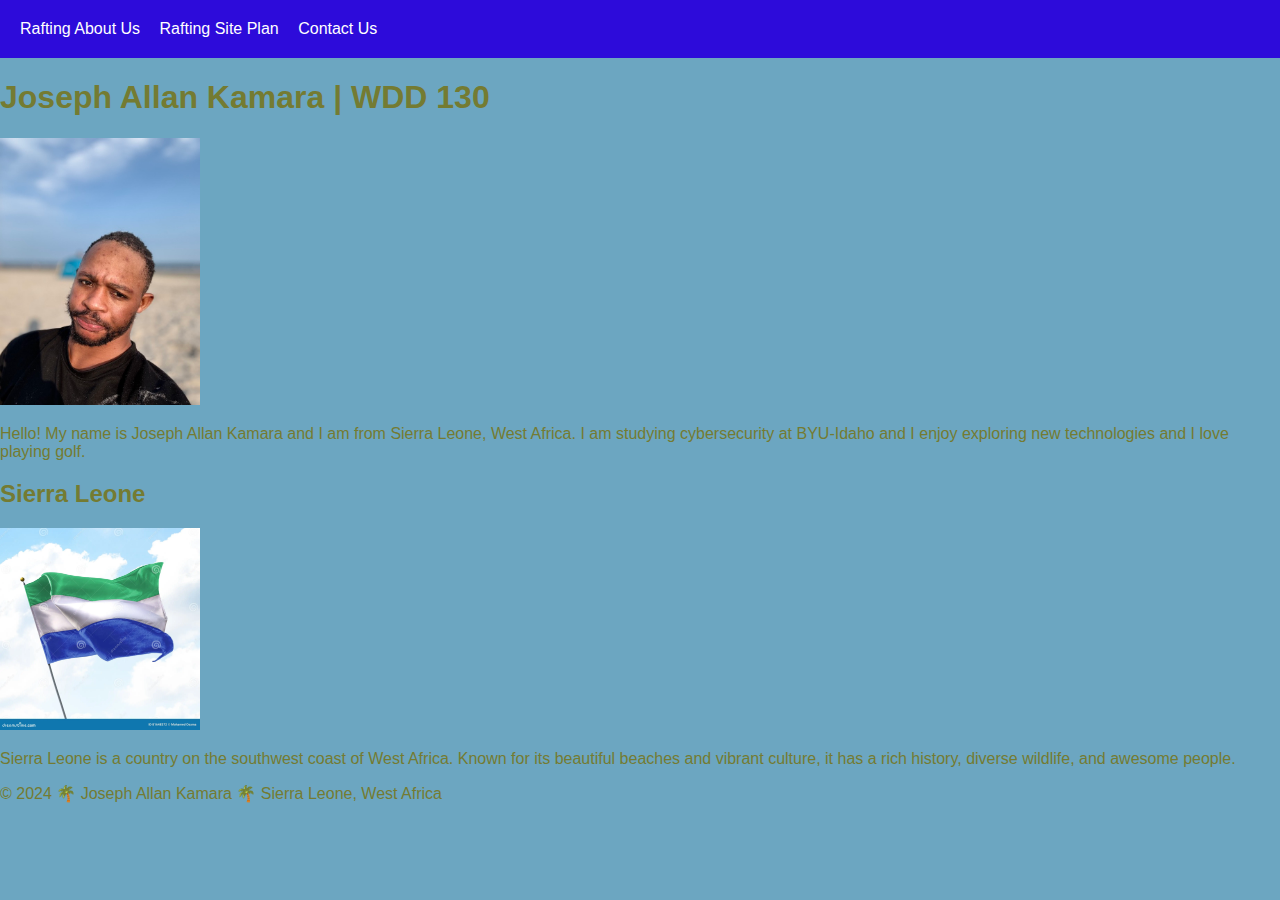
<file: index.html>
<!DOCTYPE html>
<html lang="en-US">
<head>
    <meta charset="utf-8">
    <meta name="viewport" content="width=device-width, initial-scale=1.0">
    <title>Joseph Allan Kamara | WDD 130</title>
    <meta name="description" content="Joseph Allan Kamara's course home page for WDD 130, a web fundamentals course at BYU-Idaho.">
    <meta name="author" content="Joseph Allan Kamara">
    <link rel="stylesheet" href="styles/styles.css">
</head>
<body>
    <header>
        <nav>
            <a href="wwr/about.html">Rafting About Us</a>
            <a href="wwr/site-plan-rafting.html">Rafting Site Plan</a>
            <a href="wwr/contact.html">Contact Us</a> <!-- Added contact.html link -->
        </nav>
    </header>
    <main>
        <h1>Joseph Allan Kamara | WDD 130</h1>

        <img src="images/profile.jpeg" alt="Hello, my name is Joseph Allan Kamara" width="200">
        <p>Hello! My name is Joseph Allan Kamara and I am from Sierra Leone, West Africa. I am studying cybersecurity at BYU-Idaho and I enjoy exploring new technologies and I love playing golf.</p>
    </main>
    
    <aside>
        <h2>Sierra Leone</h2>
        <img src="images/sierraflag.webp" alt="Flag of Sierra Leone" width="200">
        <p>Sierra Leone is a country on the southwest coast of West Africa. Known for its beautiful beaches and vibrant culture, it has a rich history, diverse wildlife, and awesome people.</p>
    </aside>
 <footer>
        <p>&copy; 2024 🌴 Joseph Allan Kamara 🌴 Sierra Leone, West Africa</p> <!-- Changed ©️ to &copy; -->
    </footer>
</body>
</html>
</file>
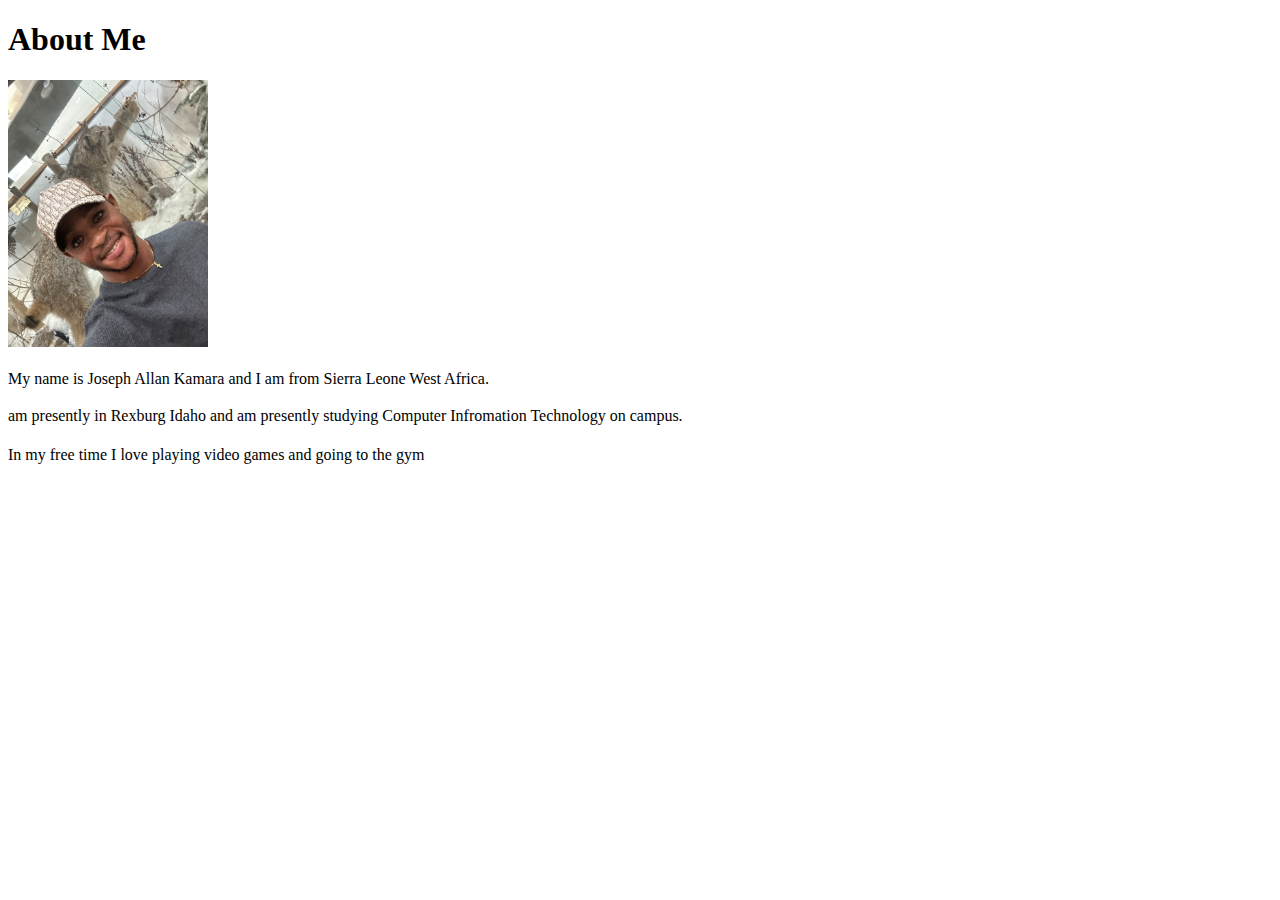
<file: aboutme/index.html>
<!DOCTYPE html>
<html lang="en">
<head>
    <meta charset="UTF-8">
    <meta name="viewport" content="width=device-width, initial-scale=1.0">
    <title>Home page</title>
</head>
<body>
  
   <h1>About Me</h1> 
   <img src="./image/IMG_7757 - Copy.jpg" width="200"> </img>
        
<h2></h2>My name is Joseph Allan Kamara and I am from Sierra Leone West Africa.
 <h3></h3>am presently in Rexburg Idaho and am presently studying Computer Infromation Technology on campus.
 <h4></h4>In my free time I love playing video games and going to the gym
</html>
</file>
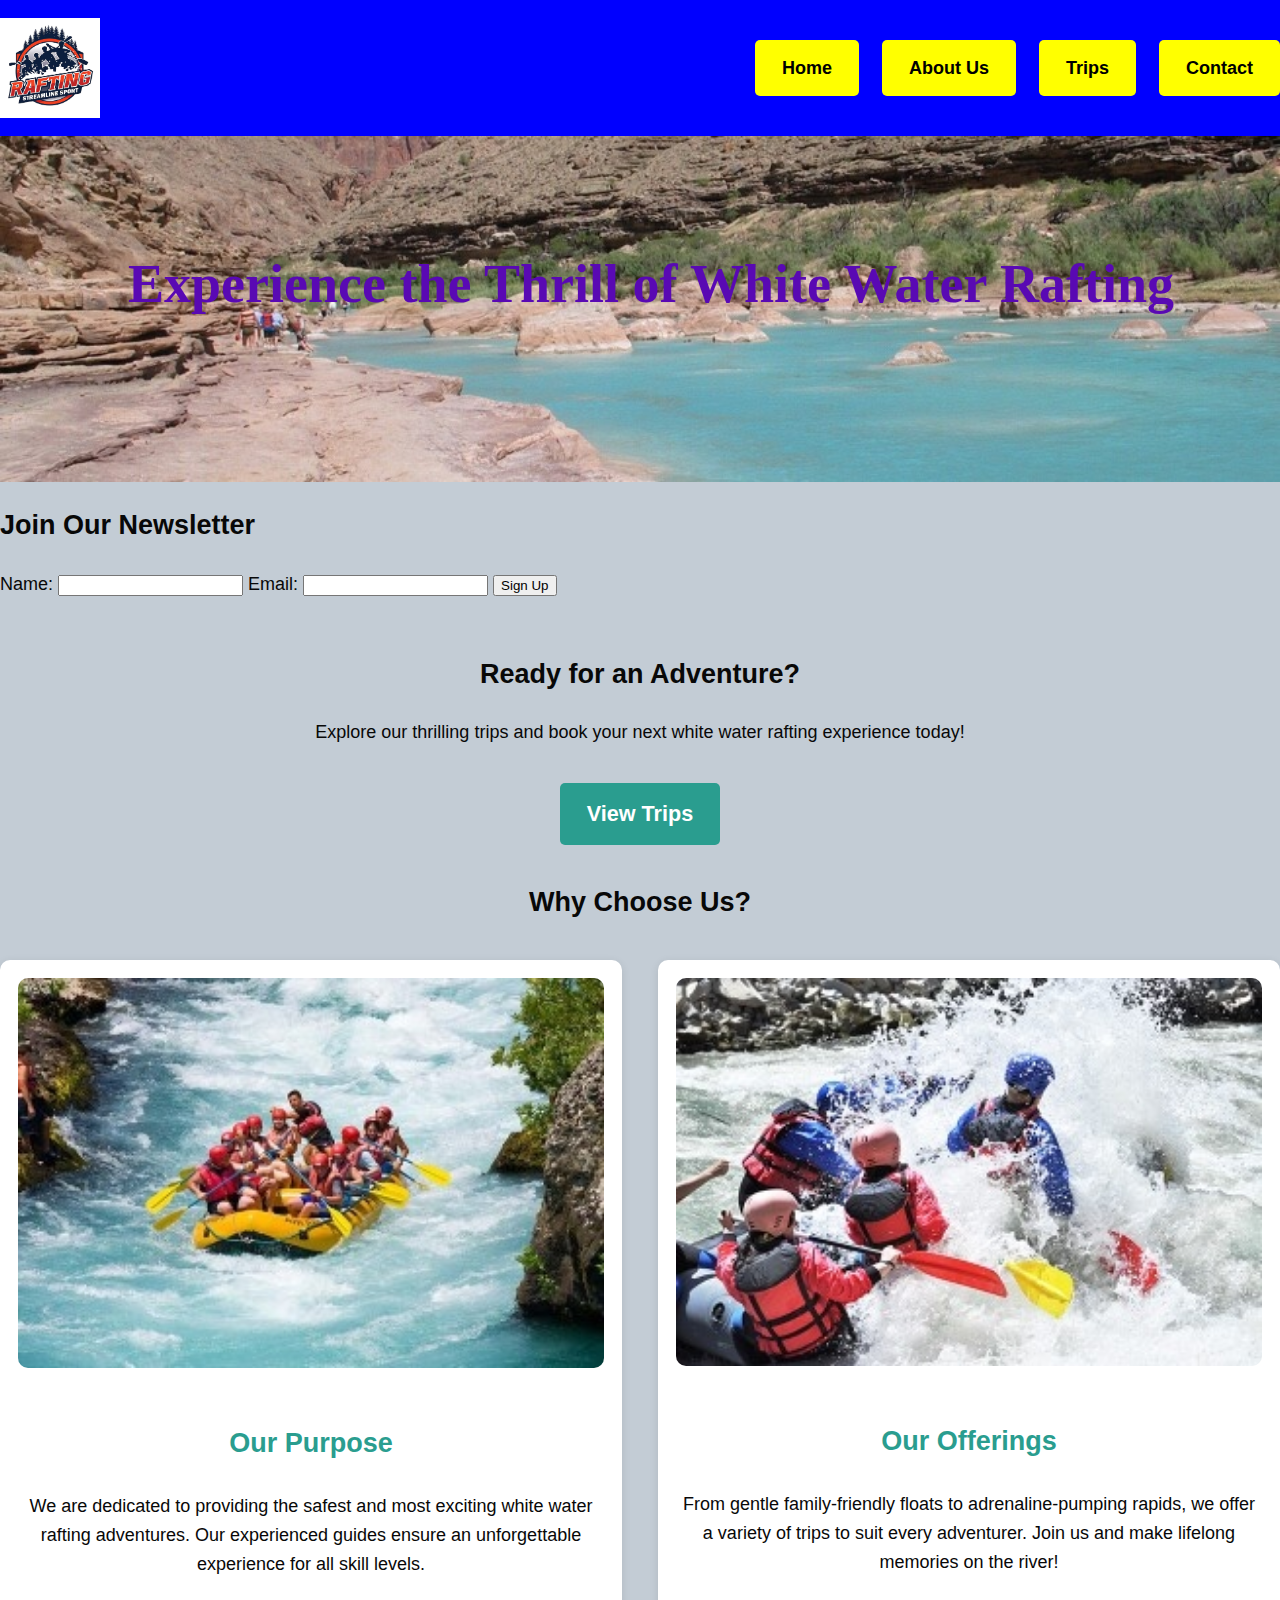
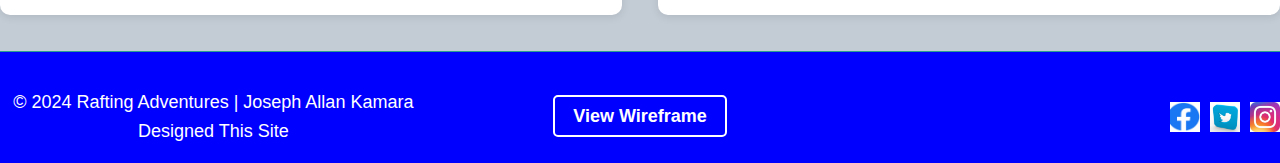
<file: wwr/index.html>
<!DOCTYPE html>
<html lang="en">

<head>
    <meta charset="UTF-8">
    <meta name="viewport" content="width=device-width, initial-scale=1.0">
    <meta name="description" content="Experience thrilling white water rafting adventures with our expert guides. Sign up for our newsletter and join us for an unforgettable adventure.">
    <title>Rafting Adventures - Home</title>
    <link rel="stylesheet" href="styles/rafting.css">
    <!-- Google Fonts -->
    <link rel="preconnect" href="https://fonts.googleapis.com">
    <link rel="preconnect" href="https://fonts.gstatic.com" crossorigin>
    <link href="https://fonts.googleapis.com/css2?family=Roboto:wght@400;700&display=swap" rel="stylesheet">
</head>

<body>
    <!-- Header Section -->
    <header>
        <img src="images/rafting-logo.avif" alt="Rafting Adventures Logo" class="site-logo">
        <nav>
            <a href="index.html">Home</a>
            <a href="about.html">About Us</a>
            <a href="trips.html">Trips</a>
            <a href="contact.html">Contact</a>
        </nav>
    </header>

    <!-- Hero Section -->
    <section class="hero">
        <img src="images/herowideimage.jpg" alt="Rafting Adventure Hero Image" class="hero-image">
        <h1>Experience the Thrill of White Water Rafting</h1>
    </section>

    <!-- Newsletter Sign-Up Form -->
    <section class="newsletter-signup">
        <h2>Join Our Newsletter</h2>
        <form action="#" method="post">
            <label for="name">Name:</label>
            <input type="text" id="name" name="name" required>

            <label for="email">Email:</label>
            <input type="email" id="email" name="email" required>

            <button type="submit">Sign Up</button>
        </form>
    </section>

    <!-- Call to Action -->
    <section class="call-to-action">
        <h2>Ready for an Adventure?</h2>
        <p>Explore our thrilling trips and book your next white water rafting experience today!</p>
        <a href="trips.html" class="cta-button">View Trips</a>
    </section>

    <!-- Purpose and Offerings Section with CSS Grid -->
    <section class="purpose-offerings">
        <h2>Why Choose Us?</h2>
        <div class="grid-container">
            <div class="grid-item">
                <img src="images/rafting53_600.jpg" alt="Rafting Purpose Image">
                <h3>Our Purpose</h3>
                <p>We are dedicated to providing the safest and most exciting white water rafting adventures. Our experienced guides ensure an unforgettable experience for all skill levels.</p>
            </div>
            <div class="grid-item">
                <img src="images/rafting47_600.png" alt="Rafting Offerings Image">
                <h3>Our Offerings</h3>
                <p>From gentle family-friendly floats to adrenaline-pumping rapids, we offer a variety of trips to suit every adventurer. Join us and make lifelong memories on the river!</p>
            </div>
        </div>
    </section>

    <!-- Footer Section -->
    <footer>
        <div class="left-content">
            <p>&copy; 2024 Rafting Adventures | Joseph Allan Kamara Designed This Site</p>
        </div>
        <div class="center-content">
            <a href="images/contact-us-wireframe.jpg" target="_blank">View Wireframe</a>
        </div>
        <div class="social-media">
            <a href="https://facebook.com" target="_blank"><img src="images/Facebook-Logo.jpg" alt="Facebook"></a>
            <a href="https://twitter.com" target="_blank"><img src="images/twitter.webp" alt="Twitter"></a>
            <a href="https://instagram.com" target="_blank"><img src="images/instagram.jpeg" alt="Instagram"></a>
        </div>
    </footer>
</body>

</html>
</file>
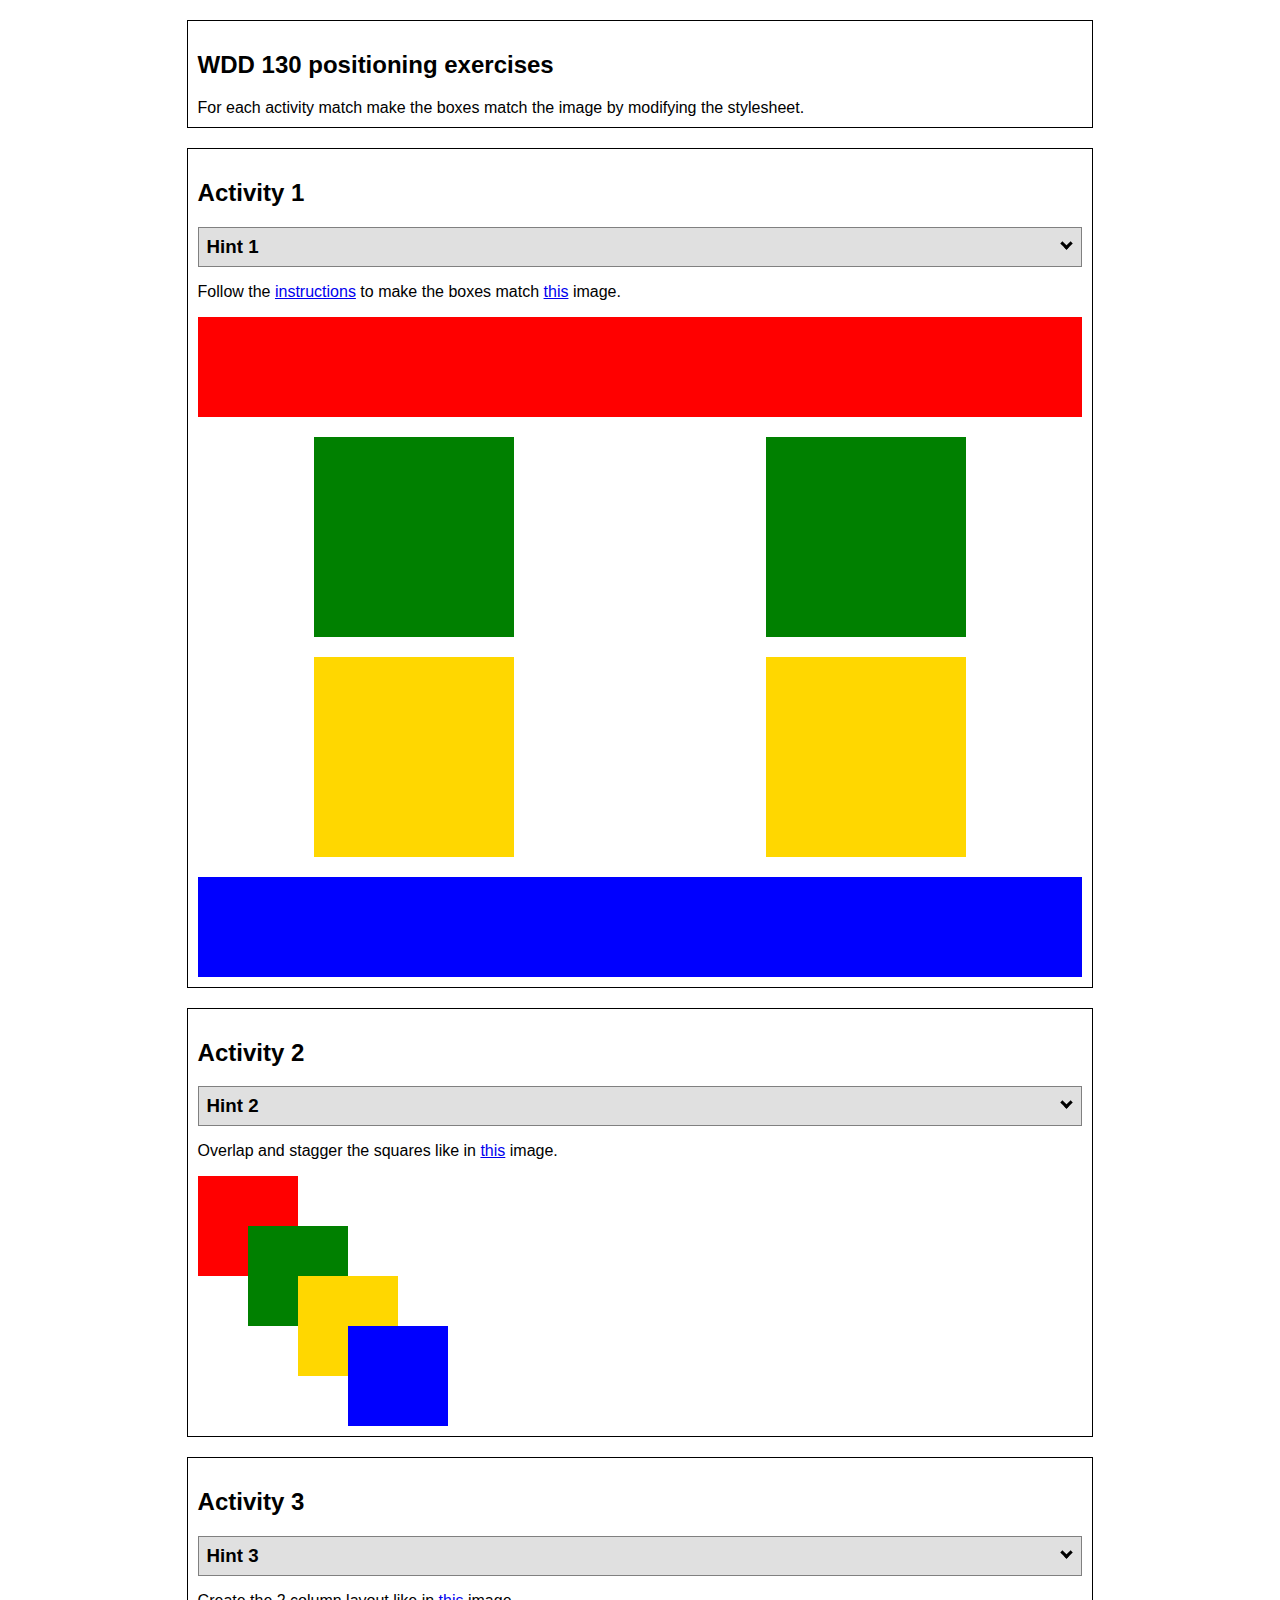
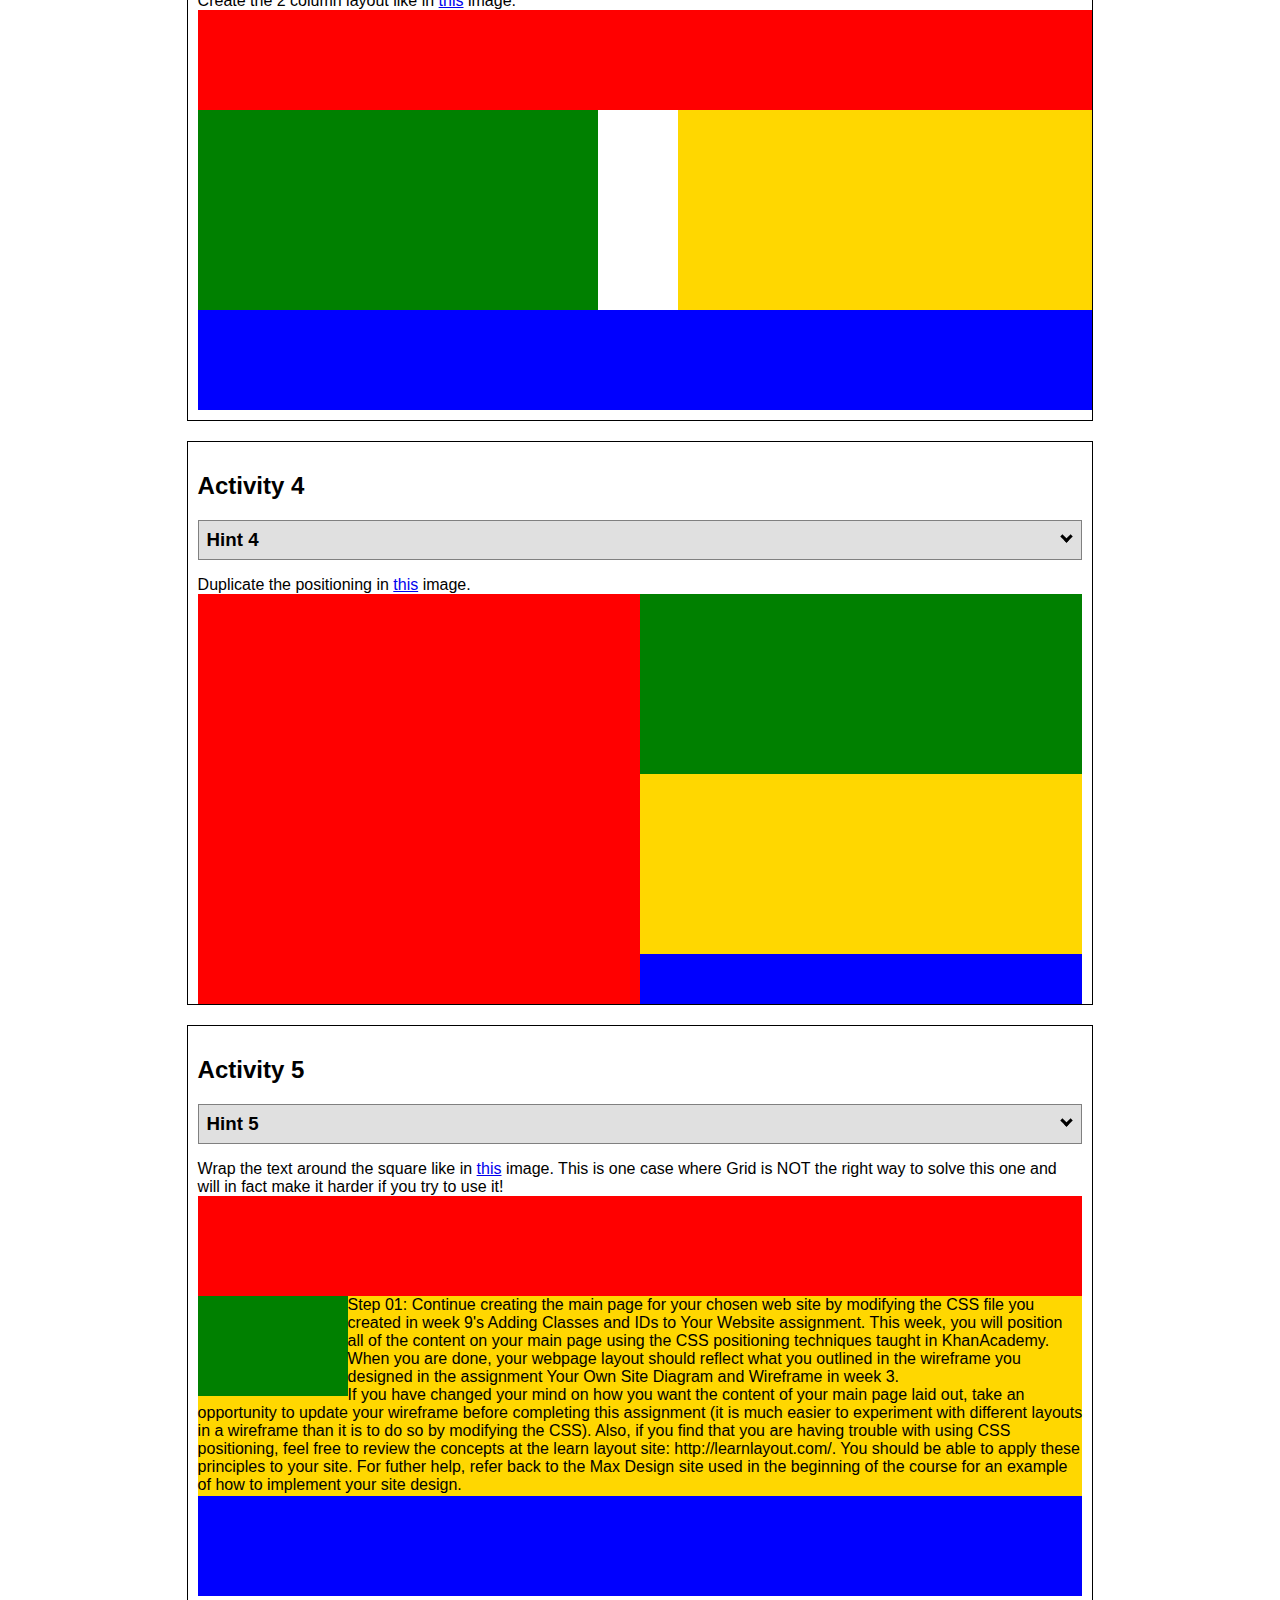
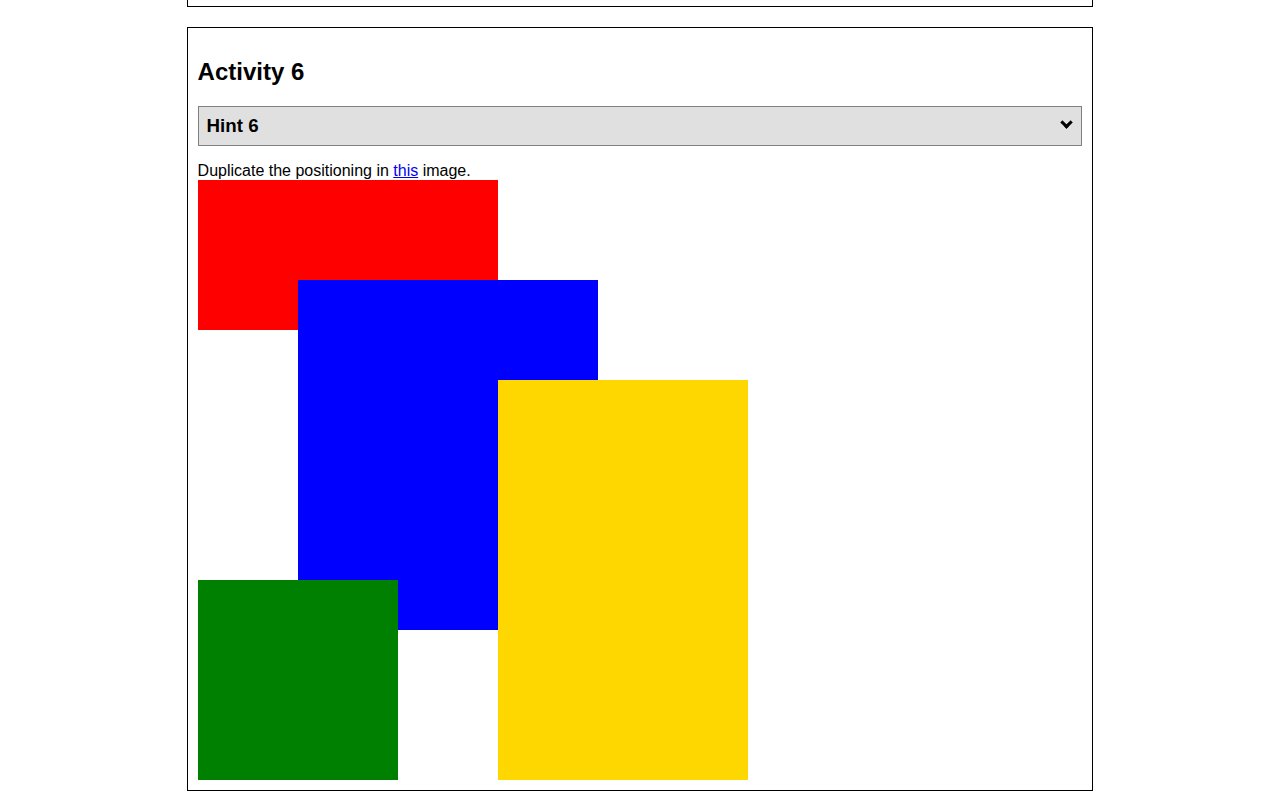
<file: positioning.html>
<!DOCTYPE html>
<html lang="en">
  <head>
    <!-- HTML - Name: positioning.html -->
    <title>Positioning Activity</title>
    <link rel="stylesheet" type="text/css" href="positionstyles.css" />
  </head>
  <body>
    <div class="activity">
      <h2>WDD 130 positioning exercises</h2>
      For each activity match make the boxes match the image by modifying the stylesheet.</div>
    <div class="activity">
      <h2>Activity 1</h2>
      <section class="hint"><input type="checkbox" ><i></i> <h3>Hint 1</h3><div><p>Check out the <a href="https://byui-wdd.github.io/wdd130/activities/w06-css-positioning.html" target="_blank">activity instructions</a> in Ilearn!</p></div></section>
      <p>Follow the <a href="https://byui-wdd.github.io/wdd130/activities/w06-css-positioning.html" target="_blank">instructions</a> to make the boxes match  <a href="https://byui-wdd.github.io/wdd130/images/example1.png" target="_blank">this</a> image.</p>
      <div class="content1" >
        <div class="red1" ></div>
        <div class="green1" ></div>
        <div class="green1" ></div>
        <div class="yellow1"></div>
        <div class="yellow1"></div>
        <div class="blue1"></div>
      </div>
    </div>
    <div class="activity">
      <h2>Activity 2</h2>
      <section class="hint"><input type="checkbox" > <h3>Hint 2</h3><i></i><div>
      <ul>
      <li>grid-template-columns: 50px 50px 50px 50px 50px </li></ul></div></section>
      <p>Overlap and stagger the squares like in <a href="https://byui-wdd.github.io/wdd130/images/example2.png" target="_blank">this</a> image.</p>
      <div class="content2" >
        <div class="red2" ></div>
        <div class="green2" ></div>
        <div class="yellow2"></div>
        <div class="blue2"></div>
      </div>
    </div>
    <div class="activity">
      <h2>Activity 3</h2>
      <section class="hint"><input type="checkbox" > <h3>Hint 3</h3><i></i><div><p>This one is going to be best solved with CSS Grid. Remember to make the boxes the right width first...then start moving them around. </p><h4>Properties used:</h4><ul><li>display:grid;</li><li>grid-template-columns:</li><li>grid-column-gap:</li>
        <li>grid-column:</li>  </ul></div></section>
      Create the 2 column layout like in <a href="https://byui-wdd.github.io/wdd130/images/example3.png" target="_blank">this</a>  image.
      <div class="content3" >
        <div class="red3" ></div>
        <div class="green3" ></div>
        <div class="yellow3"></div>
        <div class="blue3"></div>
      </div>
    </div>
    <div class="activity">
      <h2>Activity 4</h2>
      <section class="hint"><input type="checkbox" > <h3>Hint 4</h3><i></i><div><p>For the others we have been primarily concerned with width. For this one you will need to adjust height as well. </p><h4>Properties used:</h4><ul><li>display:grid;</li><li>grid-template-columns:</li><li>grid-row:</li></ul></div></section>
      Duplicate the positioning in <a href="https://byui-wdd.github.io/wdd130/images/example4.png" target="_blank">this</a> image. 
      <div class="content4" >
        <div class="red4" ></div>
        <div class="green4" ></div>
        <div class="yellow4"></div>
        <div class="blue4"></div>
      </div>
    </div>

    <div class="activity">
      <h2>Activity 5</h2>
      <section class="hint"><input type="checkbox" > <h3>Hint 5</h3><i></i><div><p>Grid is <strong>not</strong> the right way to do this.  In fact there is only one way to really do that...and that is with float. Remember that we float the thing we want the text to wrap around.  Also remember to start by making all the shapes the right size and shape.</p><h4>Properties used:</h4><ul><li>float: left;</li></ul></div></section>
      Wrap the text around the square like in <a href="https://byui-wdd.github.io/wdd130/images/example5.png" target="_blank">this</a> image. This is one case where Grid is NOT the right way to solve this one and will in fact make it harder if you try to use it!
      <div class="content5" >
        <div class="red5" ></div>
        <div class="green5" ></div>
        <div class="yellow5">Step 01: Continue creating the main page for your chosen web site by modifying the CSS file you created in week 9's Adding Classes and IDs to Your Website assignment. This week, you will position all of the content on your main page using the CSS positioning techniques taught in KhanAcademy. When you are done, your webpage layout should reflect what you outlined in the wireframe you designed in the assignment Your Own Site Diagram and Wireframe in week 3. <br />
          If you have changed your mind on how you want the content of your main page laid out, take an opportunity to update your wireframe before completing this assignment (it is much easier to experiment with different layouts in a wireframe than it is to do so by modifying the CSS). Also, if you find that you are having trouble with using CSS positioning, feel free to review the concepts at the learn layout site: http://learnlayout.com/. You should be able to apply these principles to your site. For futher help, refer back to the Max Design site used in the beginning of the course for an example of how to implement your site design.</div>
        <div class="blue5"></div>
      </div>
    </div>
    <div class="activity">
      <h2>Activity 6</h2>
      <section class="hint"><input type="checkbox" > <h3>Hint 6</h3><i></i><div><p>This one is all about visualizing the grid behind the layout. If you are having a hard time doing that first: all the sizes are even multiples of 100, and second here is another example with the lines drawn: <a href="https://byui-wdd.github.io/wdd130/images/example6-hint.png" target="_blank">example 6 with lines</a>. For this one you will find it easiest if you use px for the column width. You can also use <kbd>z-index</kbd> to control the element layering.    </p><h4>Properties used:</h4><ul><li>display:grid;</li><li>grid-template-columns:</li><li>grid-column:</li><li>grid-row:</li><li><a href="https://www.w3schools.com/cssref/pr_pos_z-index.asp" target="_blank">z-index:</a></li></ul></div></section>
      Duplicate the positioning in <a href="https://byui-wdd.github.io/wdd130/images/example6.png" target="_blank">this</a> image.
      <div class="content6" >
        <div class="red6" ></div>
        <div class="green6" ></div>
        <div class="yellow6"></div>
        <div class="blue6"></div>
      </div>
    </div>
  </body>
</html>
</file>
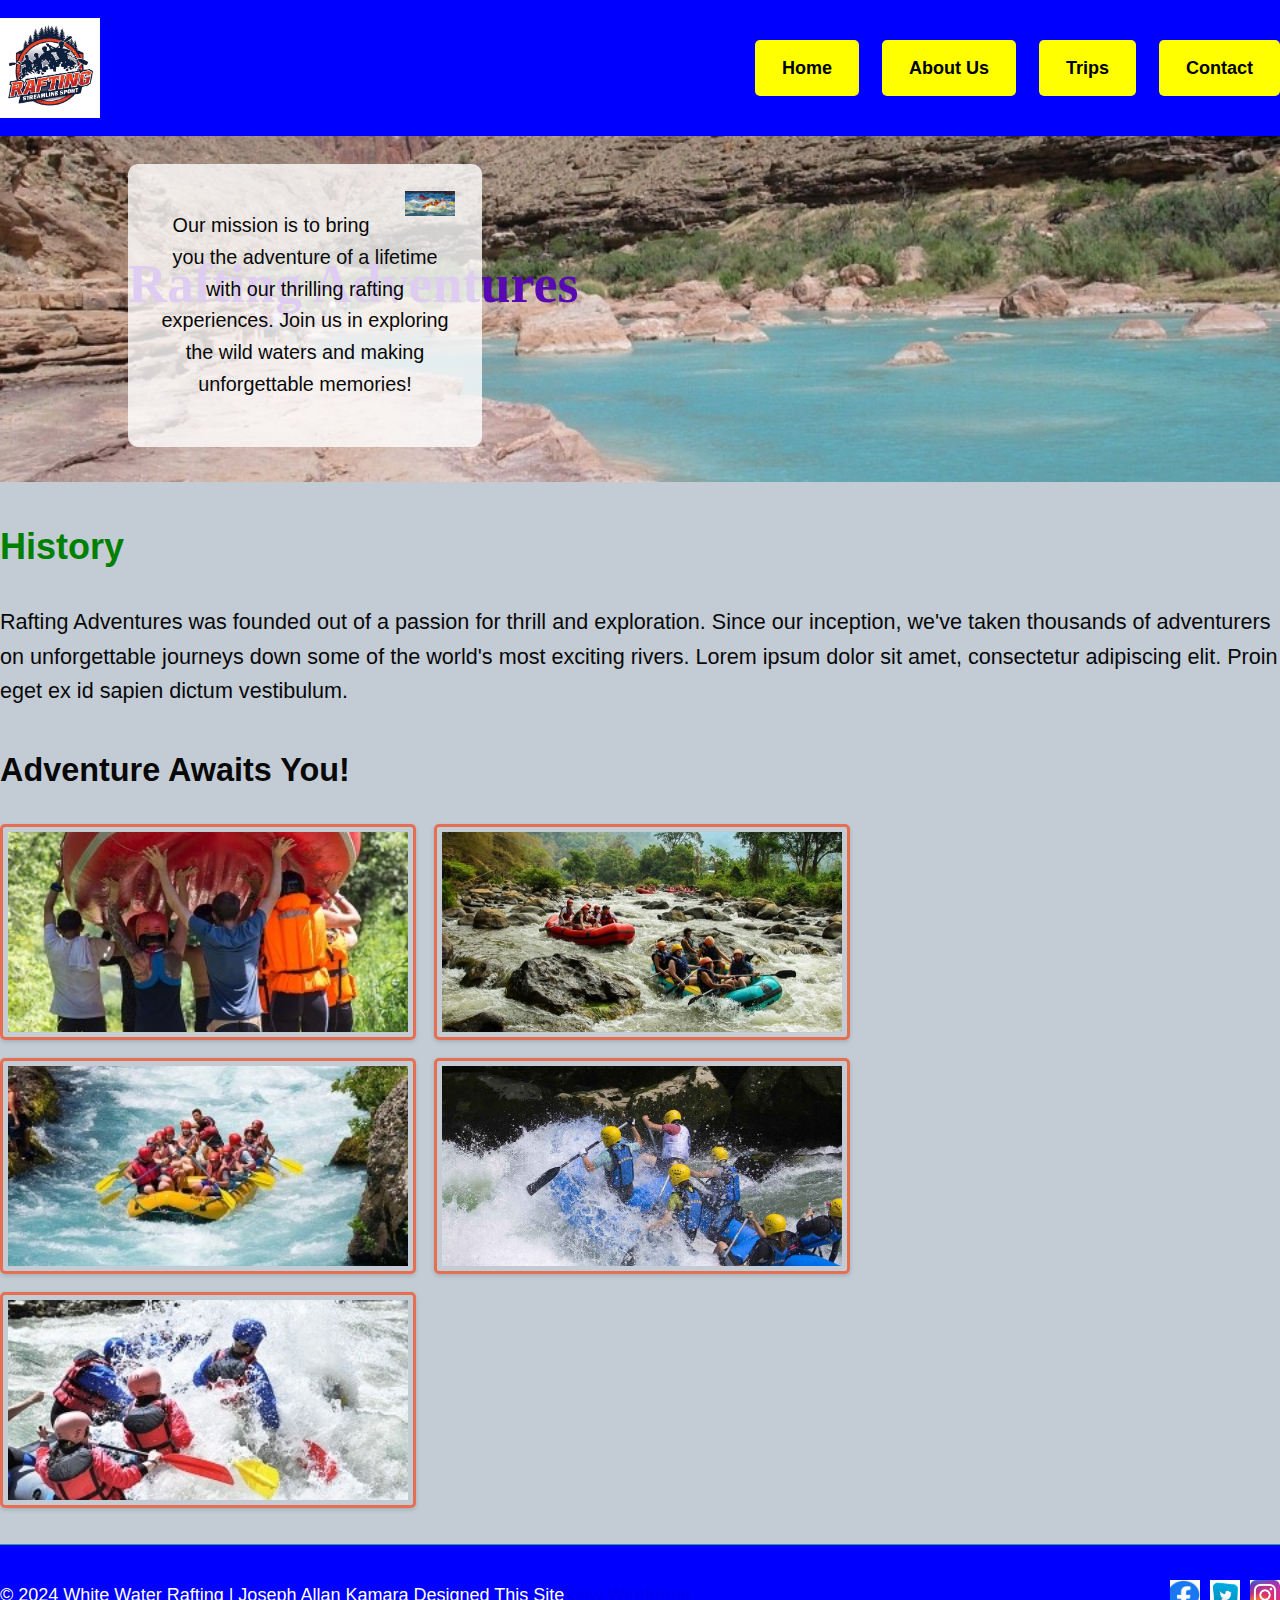
<file: wwr/about.html>
<!DOCTYPE html>
<html lang="en">

<head>
    <meta charset="UTF-8">
    <meta name="viewport" content="width=device-width, initial-scale=1.0">
    <meta name="description" content="Explore thrilling rafting adventures with us! Join us for the ride of a lifetime.">
    <title>Rafting Adventures - About Us</title>
    <link rel="stylesheet" href="styles/rafting.css">
    <!-- Google Fonts -->
    <link rel="preconnect" href="https://fonts.googleapis.com">
    <link rel="preconnect" href="https://fonts.gstatic.com" crossorigin>
    <link href="https://fonts.googleapis.com/css2?family=Roboto:wght@400;700&display=swap" rel="stylesheet">
</head>

<body>
    <!-- Header Section -->
    <header>
        <img src="images/rafting-logo.avif" alt="Rafting Adventures Logo" class="site-logo">
        <nav>
            <a href="index.html">Home</a>
            <a href="about.html">About Us</a>
            <a href="trips.html">Trips</a>
            <a href="contact.html">Contact</a>
        </nav>
    </header>

    <!-- Main Content -->
    <main>
        <!-- Hero Section -->
        <div class="hero">
            <img src="images/herowideimage.jpg" alt="Thrilling Rafting Adventure" class="hero-image">
            <h1>Rafting Adventures</h1>
            <article class="hero-article">
                <img src="images/rafting12_1024 .jpg" alt="Happy Client" class="client-img">
                <p>Our mission is to bring you the adventure of a lifetime with our thrilling rafting experiences. Join us in exploring the wild waters and making unforgettable memories!</p>
            </article>
        </div>

        <!-- History Section -->
        <section class="history">
            <h2>History</h2>
            <p>Rafting Adventures was founded out of a passion for thrill and exploration. Since our inception, we've taken thousands of adventurers on unforgettable journeys down some of the world's most exciting rivers. Lorem ipsum dolor sit amet, consectetur adipiscing elit. Proin eget ex id sapien dictum vestibulum.</p>
        </section>

        <!-- Adventure Awaits Section -->
        <section class="adventure-awaits">
            <h2>Adventure Awaits You!</h2>
            <div class="adventure-gallery">
                <img src="images/rafting31_600.jpg" alt="White Water Rafting Adventure 1">
                <img src="images/rafting37_1024 pg.jpg" alt="White Water Rafting Adventure 2">
                <img src="images/rafting53_600.jpg" alt="White Water Rafting Adventure 3">
                <img src="images/rafting64_600.jpg" alt="White Water Rafting Adventure 4">
                <img src="images/rafting47_600.png" alt="White Water Rafting Adventure 5">
            </div>
        </section>
    </main>

    <!-- Footer Section -->
    <footer>
        <p>&copy; 2024 White Water Rafting | Joseph Allan Kamara Designed This Site</p>
        <a href="images/contact-us-wireframe.jpg" target="_blank">View Wireframe</a>
        <div class="social-media">
            <a href="https://facebook.com" target="_blank"><img src="images/Facebook-Logo.jpg" alt="Facebook"></a>
            <a href="https://twitter.com" target="_blank"><img src="images/twitter.webp" alt="Twitter"></a>
            <a href="https://instagram.com" target="_blank"><img src="images/instagram.jpeg" alt="Instagram"></a>
        </div>
    </footer>
</body>

</html>
</file>
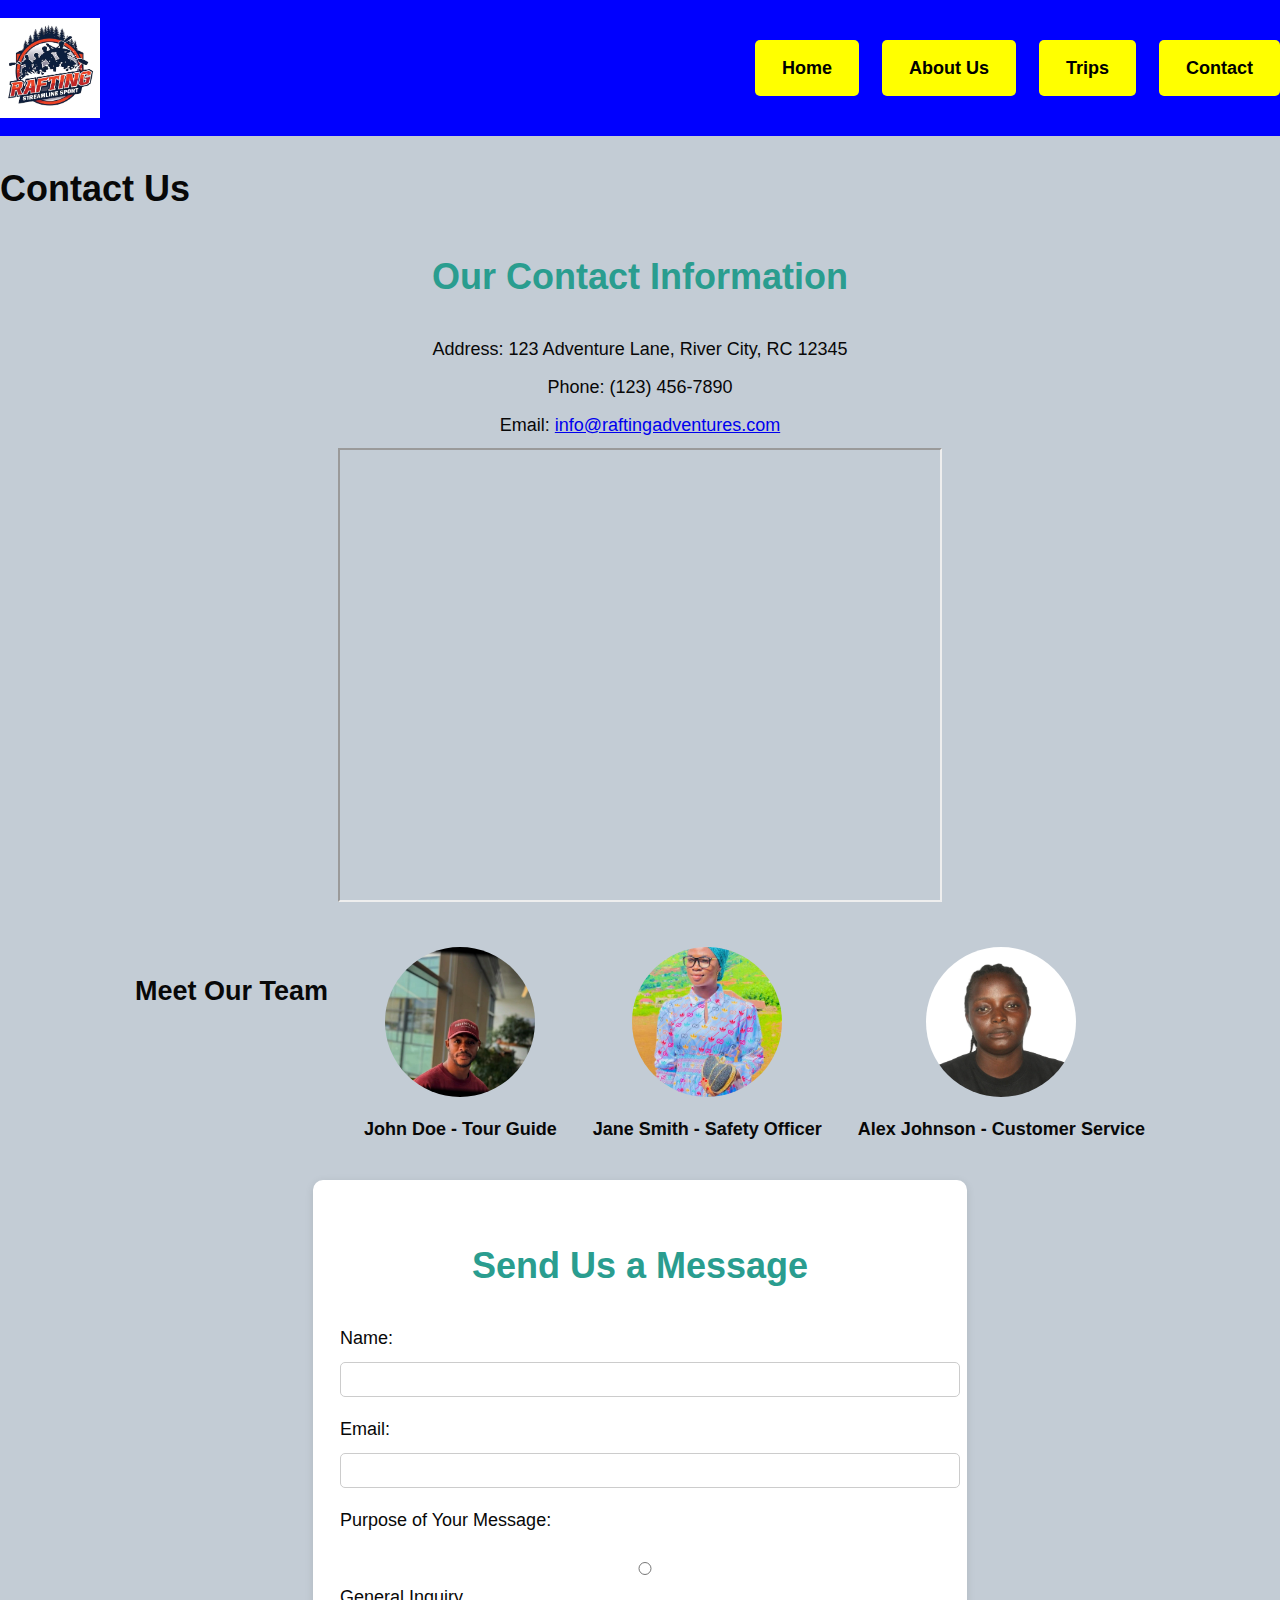
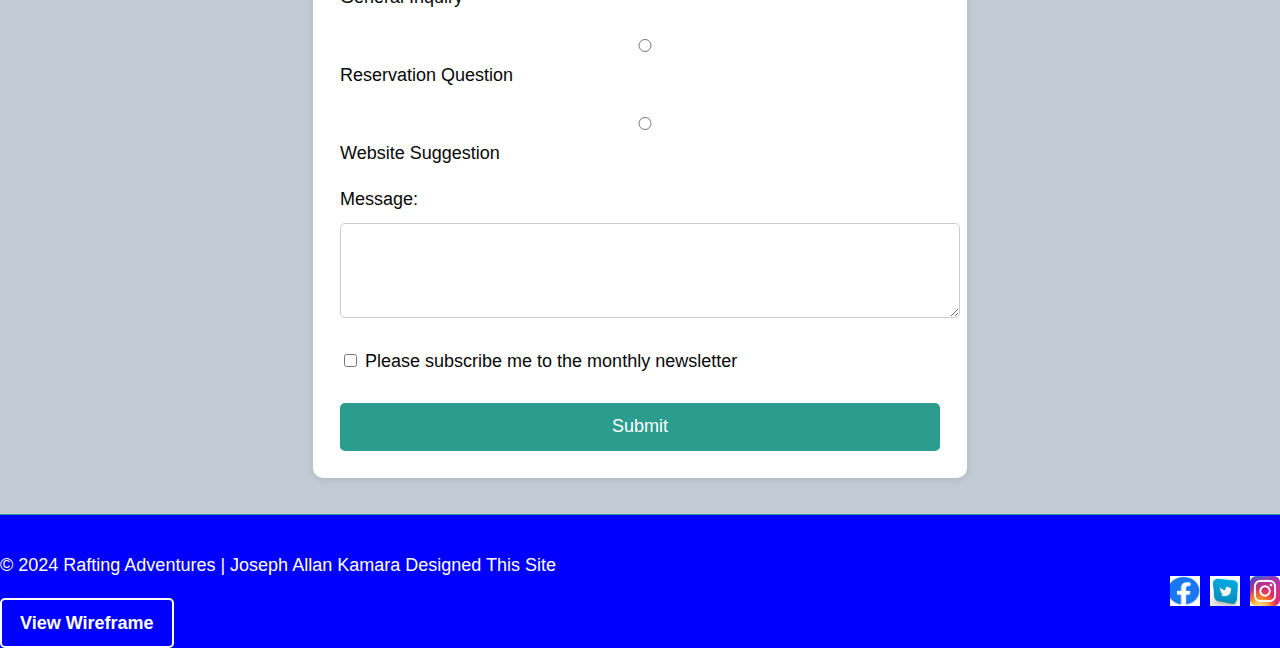
<file: wwr/contact.html>
<!DOCTYPE html>
<html lang="en">

<head>
    <meta charset="UTF-8">
    <meta name="viewport" content="width=device-width, initial-scale=1.0">
    <meta name="description" content="Contact Rafting Adventures for questions, reservations, or suggestions.">
    <title>Rafting Adventures - Contact Us</title>
    <link rel="stylesheet" href="styles/rafting.css">
    <!-- Google Fonts -->
    <link rel="preconnect" href="https://fonts.googleapis.com">
    <link rel="preconnect" href="https://fonts.gstatic.com" crossorigin>
    <link href="https://fonts.googleapis.com/css2?family=Roboto:wght@400;700&display=swap" rel="stylesheet">
</head>

<body>
    <!-- Header Section -->
    <header>
        <img src="images/rafting-logo.avif" alt="Rafting Adventures Logo" class="site-logo">
        <nav>
            <a href="index.html">Home</a>
            <a href="about.html">About Us</a>
            <a href="trips.html">Trips</a>
            <a href="contact.html">Contact</a>
        </nav>
    </header>

    <!-- Main Content -->
    <main>
        <h1>Contact Us</h1>

        <!-- Company Information Section -->
        <section class="company-info">
            <h2>Our Contact Information</h2>
            <p>Address: 123 Adventure Lane, River City, RC 12345</p>
            <p>Phone: (123) 456-7890</p>
            <p>Email: <a href="mailto:info@raftingadventures.com">info@raftingadventures.com</a></p>
            <!-- Google Map Embed -->
            <iframe 
                src="https://www.google.com/maps/embed?pb=!1m18!1m12!1m3!1d3151.835434509897!2d144.9630578153152!3d-37.81627997975195!2m3!1f0!2f0!3f0!3m2!1i1024!2i768!4f13.1!3m3!1m2!1s0x6ad642af0f11fd81%3A0xf5773e8da0a59f4!2s123%20Adventure%20Lane%2C%20River%20City!5e0!3m2!1sen!2sus!4v1616148434295!5m2!1sen!2sus" 
                width="600" 
                height="450" 
                allowfullscreen="" 
                loading="lazy">
            </iframe>
        </section>

        <!-- Employee Profiles Section -->
        <section class="employee-profiles">
            <h2>Meet Our Team</h2>
            <div class="employee">
                <img src="images/allan.jpeg" alt="John Doe - Tour Guide">
                <figcaption>John Doe - Tour Guide</figcaption>
            </div>
            <div class="employee">
                <img src="images/mary.jpeg" alt="Jane Smith - Safety Officer">
                <figcaption>Jane Smith - Safety Officer</figcaption>
            </div>
            <div class="employee">
                <img src="images/habiba.jpeg" alt="Alex Johnson - Customer Service">
                <figcaption>Alex Johnson - Customer Service</figcaption>
            </div>
        </section>

        <!-- Contact Form Section -->
        <section class="contact-form">
            <h2>Send Us a Message</h2>
            <form action="#" method="post">
                <label for="name">Name:</label>
                <input type="text" id="name" name="name" required>

                <label for="email">Email:</label>
                <input type="email" id="email" name="email" required>

                <p>Purpose of Your Message:</p>
                <label>
                    <input type="radio" name="purpose" value="general" required> General Inquiry
                </label>
                <label>
                    <input type="radio" name="purpose" value="reservation"> Reservation Question
                </label>
                <label>
                    <input type="radio" name="purpose" value="suggestion"> Website Suggestion
                </label>

                <label for="message">Message:</label>
                <textarea id="message" name="message" rows="5" required></textarea>

                <label>
                    <input type="checkbox" name="subscribe"> Please subscribe me to the monthly newsletter
                </label>

                <button type="submit">Submit</button>
            </form>
        </section>
    </main>

    <!-- Footer Section -->
    <footer>
        <div class="left-content">
            <p>&copy; 2024 Rafting Adventures | Joseph Allan Kamara Designed This Site</p>
            <a href="images/contact-us-wireframe.jpg" target="_blank">View Wireframe</a>
        </div>
        <div class="social-media">
            <a href="https://facebook.com" target="_blank"><img src="images/Facebook-Logo.jpg" alt="Facebook"></a>
            <a href="https://twitter.com" target="_blank"><img src="images/twitter.webp" alt="Twitter"></a>
            <a href="https://instagram.com" target="_blank"><img src="images/instagram.jpeg" alt="Instagram"></a>
        </div>
    </footer>
</body>

</html>
</file>
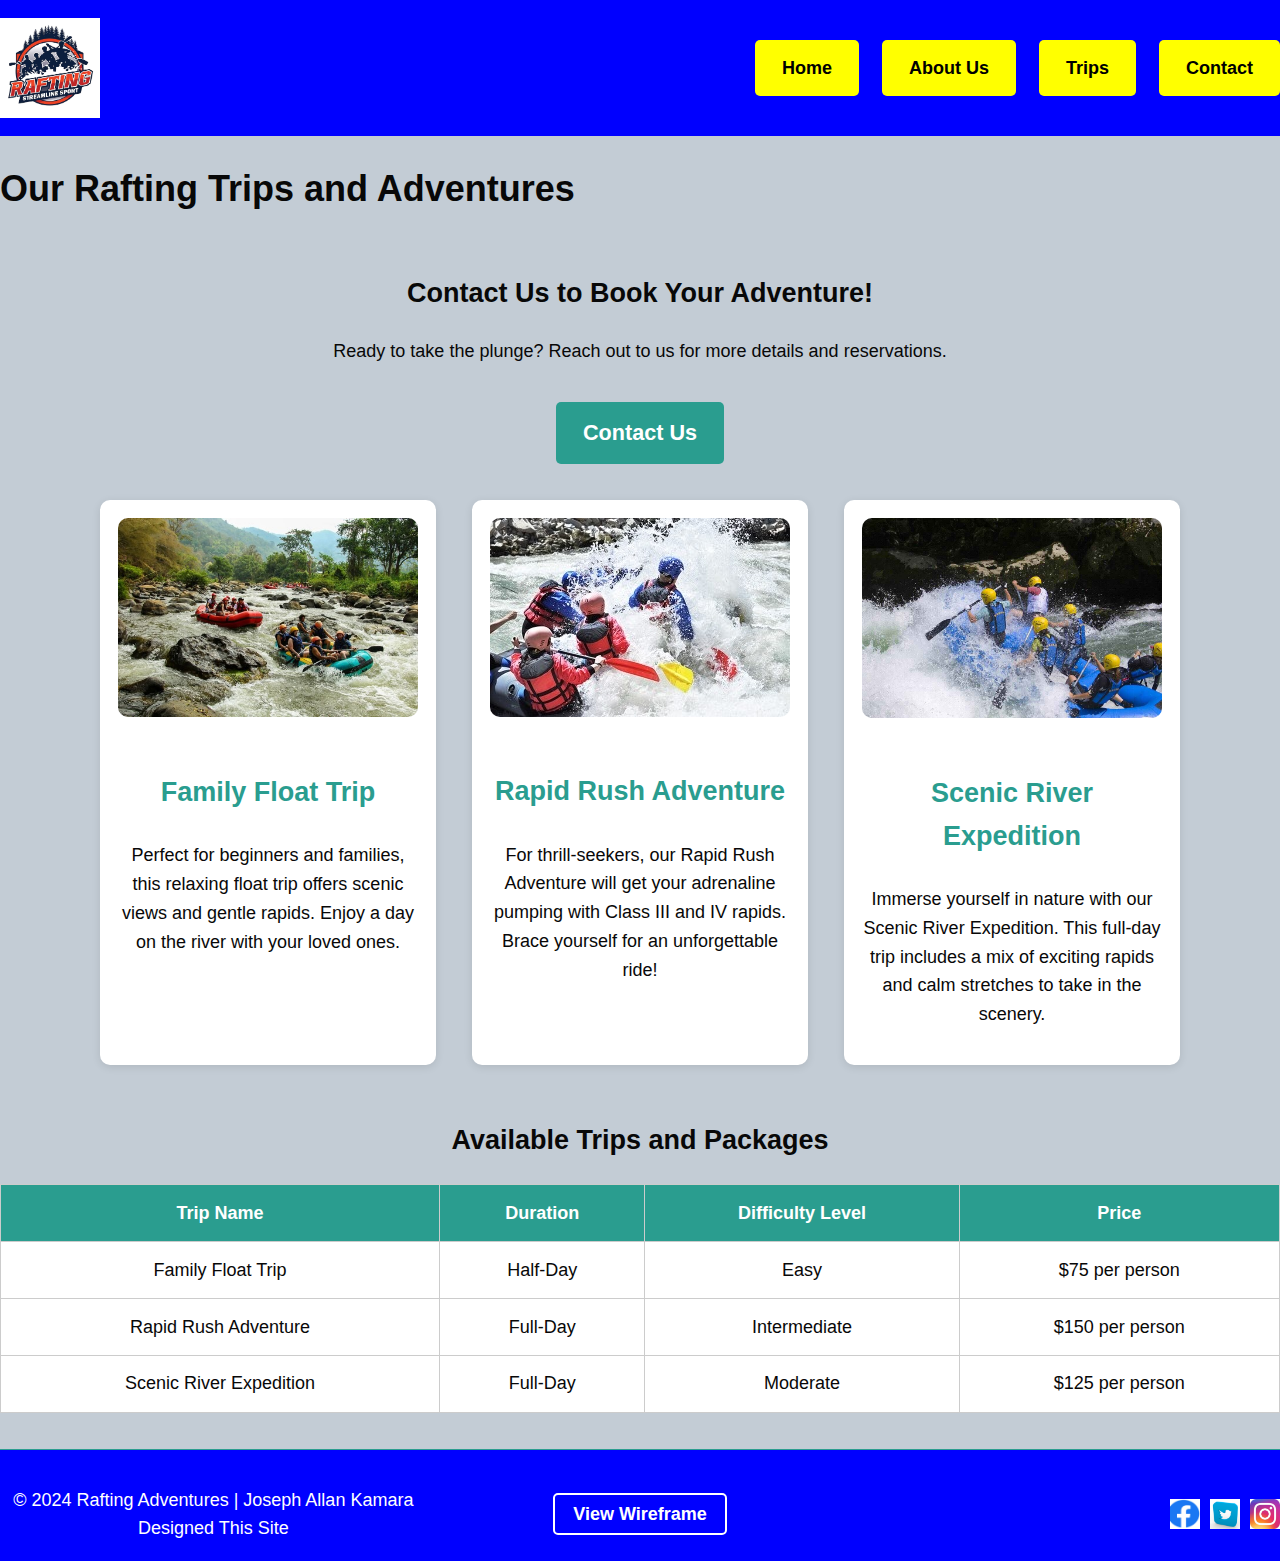
<file: wwr/trips.html>
<!DOCTYPE html>
<html lang="en">

<head>
    <meta charset="UTF-8">
    <meta name="viewport" content="width=device-width, initial-scale=1.0">
    <meta name="description" content="Discover our thrilling white water rafting trips and adventures. Choose from a variety of packages to make unforgettable memories on the river.">
    <title>Rafting Adventures - Trips</title>
    <link rel="stylesheet" href="styles/rafting.css">
    <!-- Google Fonts -->
    <link rel="preconnect" href="https://fonts.googleapis.com">
    <link rel="preconnect" href="https://fonts.gstatic.com" crossorigin>
    <link href="https://fonts.googleapis.com/css2?family=Roboto:wght@400;700&display=swap" rel="stylesheet">
</head>

<body>
    <!-- Header Section -->
    <header>
        <img src="images/rafting-logo.avif" alt="Rafting Adventures Logo" class="site-logo">
        <nav>
            <a href="index.html">Home</a>
            <a href="about.html">About Us</a>
            <a href="trips.html">Trips</a>
            <a href="contact.html">Contact</a>
        </nav>
    </header>

    <!-- Main Content -->
    <main>
        <h1>Our Rafting Trips and Adventures</h1>

        <!-- Call to Action -->
        <section class="call-to-action">
            <h2>Contact Us to Book Your Adventure!</h2>
            <p>Ready to take the plunge? Reach out to us for more details and reservations.</p>
            <a href="contact.html" class="cta-button">Contact Us</a>
        </section>

        <!-- Trip Descriptions -->
        <section class="trips-descriptions">
            <div class="trip">
                <img src="images/rafting37_1024 pg.jpg" alt="Family Float Trip">
                <h3>Family Float Trip</h3>
                <p>Perfect for beginners and families, this relaxing float trip offers scenic views and gentle rapids. Enjoy a day on the river with your loved ones.</p>
            </div>
            <div class="trip">
                <img src="images/rafting47_600.png" alt="Rapid Rush Adventure">
                <h3>Rapid Rush Adventure</h3>
                <p>For thrill-seekers, our Rapid Rush Adventure will get your adrenaline pumping with Class III and IV rapids. Brace yourself for an unforgettable ride!</p>
            </div>
            <div class="trip">
                <img src="images/rafting64_600.jpg" alt="Scenic River Expedition">
                <h3>Scenic River Expedition</h3>
                <p>Immerse yourself in nature with our Scenic River Expedition. This full-day trip includes a mix of exciting rapids and calm stretches to take in the scenery.</p>
            </div>
        </section>

        <!-- Trips Table -->
        <section class="trips-table">
            <h2>Available Trips and Packages</h2>
            <table>
                <thead>
                    <tr>
                        <th>Trip Name</th>
                        <th>Duration</th>
                        <th>Difficulty Level</th>
                        <th>Price</th>
                    </tr>
                </thead>
                <tbody>
                    <tr>
                        <td>Family Float Trip</td>
                        <td>Half-Day</td>
                        <td>Easy</td>
                        <td>$75 per person</td>
                    </tr>
                    <tr>
                        <td>Rapid Rush Adventure</td>
                        <td>Full-Day</td>
                        <td>Intermediate</td>
                        <td>$150 per person</td>
                    </tr>
                    <tr>
                        <td>Scenic River Expedition</td>
                        <td>Full-Day</td>
                        <td>Moderate</td>
                        <td>$125 per person</td>
                    </tr>
                </tbody>
            </table>
        </section>
    </main>

    <!-- Footer Section -->
    <footer>
        <div class="left-content">
            <p>&copy; 2024 Rafting Adventures | Joseph Allan Kamara Designed This Site</p>
        </div>
        <div class="center-content">
            <a href="images/trips-wireframe.jpg" target="_blank">View Wireframe</a>
        </div>
        <div class="social-media">
            <a href="https://facebook.com" target="_blank"><img src="images/Facebook-Logo.jpg" alt="Facebook"></a>
            <a href="https://twitter.com" target="_blank"><img src="images/twitter.webp" alt="Twitter"></a>
            <a href="https://instagram.com" target="_blank"><img src="images/instagram.jpeg" alt="Instagram"></a>
        </div>
    </footer>
</body>

</html>
</file>
<file: styles/styles.css>
/* Root Variables for Colors */
:root {
    --primary-color: #6CA6C1;
    --secondary-color: #747B32;
    --accent1-color: #2D0BDA;
    --accent2-color: #DCB5E2;
    --accent3-color: #FFE66D;
}

/* General Styles */
body {
    font-family: 'Roboto', sans-serif;
    margin: 0;
    padding: 0;
    background-color: var(--primary-color);
    color: var(--secondary-color);
}

header {
    background-color: var(--accent1-color);
    padding: 20px;
    display: flex;
    justify-content: space-between;
    align-items: center;
}

header .logo {
    height: 50px;
}

nav a {
    color: white;
    text-decoration: none;
    margin-right: 15px;
}

nav a:hover {
    text-decoration: underline;
}

/* Hero Section */
.hero {
    position: relative;
    text-align: center;
}

.hero-image {
    width: 100%;
    height: auto;
}

.hero h1 {
    position: absolute;
    top: 20%;
    left: 50%;
    transform: translate(-50%, -50%);
    color: var(--accent3-color);
    font-size: 3em;
    font-family: 'Afacad Flux', sans-serif;
}

.hero article {
    position: absolute;
    bottom: 20px;
    left: 50%;
    transform: translateX(-50%);
    background-color: rgba(0, 0, 0, 0.5);
    color: white;
    padding: 10px;
    width: 50%;
}

.hero .client-image {
    float: right;
    width: 100px;
    margin-left: 20px;
}

/* Section Styling */
section {
    padding: 20px;
    background-color: var(--accent2-color);
    color: var(--secondary-color);
}

section img {
    width: 18%;
    margin: 10px;
}

/* Footer Styles */
/* Style the social media links inside the footer */
footer .social-media a {
    text-decoration: none;
    display: inline-block;
    margin: 10px; /* Space between each icon */
    transition: transform 0.3s ease-in-out; /* Smooth transition for zoom effect */
}

/* Style the images inside the social media links */
footer .social-media a img {
    width: 50px; /* Adjust icon size as needed */
    height: 50px;
    border: 5px solid #ffc0cb; /* Soft pink border */
    border-radius: 50%; /* Circular frame for fun look */
    box-shadow: 0 4px 8px rgba(0, 0, 0, 0.2); /* Adds subtle shadow */
    transition: transform 0.3s ease-in-out, box-shadow 0.3s ease-in-out; /* Smooth transition for hover effects */
}

/* Hover effect for the social media icons */
footer .social-media a:hover img {
    transform: scale(1.1); /* Slight zoom for fun effect */
    box-shadow: 0 8px 16px rgba(0, 0, 0, 0.3); /* Deepens shadow on hover */
    border-color: #ff69b4; /* Change border to a more vibrant pink on hover */
    footer {
        text-align: center;
        padding: 20px;
        background-color: blue;
        margin-top: 20px;
      }
  
      .social-media a {
        margin: 0 10px;
        display: inline-block;
        transition: transform 10s;
      }
  
      .social-media a:hover {
        transform: scale(1.1);
      }
  
      .social-media img {
        width: 50px;
        height: 50px;
        border-radius: 30%;
      }
}
</file>
<file: wwr/styles/rafting.css>
/* CSS Variables for Color Scheme */
:root {
    --primary-color: #2a9d8f;
    --secondary-color: #e76f51;
    --text-color: #080808;
    --background-color: #c3ccd5;
    --accent-color: #2a9d8f;
    --header-footer-color: #0000ff; /* Blue color for header and footer */
    --text-white: #ffffff; /* White color for text */
    --text-green: #008000; /* Green color for "History" */
    --text-black: #5909b3; /* Black color for "Rafting Adventures" */
}

/* General Page Styles */
html, body {
    width: 100%;
    height: 100%;
    margin: 0;
    padding: 0;
    font-family: 'Arial', sans-serif;
    color: var(--text-color);
    background-color: var(--background-color);
    font-size: 18px;
    line-height: 1.6;
}

/* Header and Navigation */
header {
    display: flex;
    align-items: center;
    justify-content: space-between;
    padding: 1rem 0;
    background-color: var(--header-footer-color);
    width: 100%;
}

header .site-logo {
    width: 100px;
}

nav a {
    text-decoration: none;
    color: black;
    background-color: yellow;
    margin-left: 1rem;
    padding: 0.75rem 1.5rem;
    border-radius: 5px;
    display: inline-block;
    font-size: 1rem;
    font-weight: bold;
}

nav a:hover {
    background-color: var(--secondary-color);
    color: white;
}

/* Hero Section */
.hero {
    position: relative;
    text-align: center;
    width: 100%;
}

.hero-image {
    width: 100%;
    display: block;
}

.hero h1 {
    position: absolute;
    top: 20%;
    left: 10%;
    color: var(--text-black);
    font-size: 3rem;
    font-family: 'Georgia', serif;
}

/* Hero Article (About Us Page) */
.hero-article {
    position: absolute;
    bottom: 10%;
    left: 10%;
    background-color: rgba(255, 255, 255, 0.8);
    padding: 1.5rem;
    max-width: 300px;
    border-radius: 10px;
    font-size: 1.1rem;
    font-family: 'Verdana', sans-serif;
}

.hero-article img.client-img {
    float: right;
    width: 50px;
    margin-left: 1rem;
}

/* History Section (About Us Page) */
.history {
    margin-top: 2rem;
    font-size: 1.2rem;
}

.history h2 {
    color: var(--text-green);
    font-size: 2rem;
    font-weight: bold;
}

/* Adventure Awaits Section (About Us Page) */
.adventure-awaits {
    margin-top: 2rem;
    font-size: 1.2rem;
}

.adventure-gallery {
    display: flex;
    gap: 1rem;
    flex-wrap: wrap;
}

.adventure-gallery img {
    width: calc(20% - 1rem);
}

/* Frame Styling for Last Five Images (About Us Page) */
.adventure-gallery img:last-child,
.adventure-gallery img:nth-last-child(2),
.adventure-gallery img:nth-last-child(3),
.adventure-gallery img:nth-last-child(4),
.adventure-gallery img:nth-last-child(5) {
    width: 400px;
    height: 200px;
    border: 3px solid #e76f51;
    border-radius: 5px;
    padding: 5px;
    box-shadow: 0 2px 4px rgba(0, 0, 0, 0.15);
    object-fit: cover;
}

/* Company Info Section (Contact Page) */
.company-info {
    text-align: center;
    margin-bottom: 2rem;
}

.company-info h2 {
    font-size: 2rem;
    color: var(--primary-color);
}

.company-info p {
    margin: 0.5rem 0;
}

/* Employee Profiles Section (Contact Page) */
.employee-profiles {
    display: flex;
    justify-content: center;
    gap: 2rem;
    margin-bottom: 2rem;
}

.employee {
    text-align: center;
}

.employee img {
    width: 150px;
    height: 150px;
    border-radius: 50%;
    object-fit: cover;
}

.employee figcaption {
    margin-top: 0.5rem;
    font-weight: bold;
}

/* Contact Form (Contact Page) */
.contact-form {
    max-width: 600px;
    margin: 0 auto;
    text-align: left;
    background-color: #ffffff;
    padding: 1.5rem;
    border-radius: 10px;
    box-shadow: 0 2px 8px rgba(0, 0, 0, 0.1);
}

.contact-form h2 {
    font-size: 2rem;
    color: var(--primary-color);
    text-align: center;
}

.contact-form label {
    display: block;
    margin-top: 1rem;
}

.contact-form input,
.contact-form textarea {
    width: 100%;
    padding: 0.5rem;
    margin-top: 0.5rem;
    border: 1px solid #ccc;
    border-radius: 5px;
}

.contact-form textarea {
    resize: vertical;
}

.contact-form input[type="checkbox"] {
    width: auto;
    margin-top: 0.5rem;
}

.contact-form button {
    display: block;
    width: 100%;
    padding: 0.75rem;
    background-color: var(--primary-color);
    color: white;
    border: none;
    border-radius: 5px;
    font-size: 1rem;
    cursor: pointer;
    margin-top: 1.5rem;
}

.contact-form button:hover {
    background-color: var(--secondary-color);
}

/* Purpose and Offerings Section (Home Page) */
.purpose-offerings {
    margin-top: 2rem;
    text-align: center;
}

.grid-container {
    display: grid;
    grid-template-columns: 1fr 1fr;
    gap: 2rem;
    margin-top: 2rem;
}

.grid-item {
    background-color: #ffffff;
    padding: 1rem;
    border-radius: 10px;
    box-shadow: 0 2px 8px rgba(0, 0, 0, 0.1);
}

.grid-item img {
    width: 100%;
    border-radius: 10px;
    margin-bottom: 1rem;
}

.grid-item h3 {
    font-size: 1.5rem;
    color: var(--primary-color);
}

.grid-item p {
    font-size: 1rem;
    color: var(--text-color);
}

/* Call to Action Section (Home & Trips Pages) */
.call-to-action {
    text-align: center;
    margin-top: 3rem;
}

.call-to-action .cta-button {
    display: inline-block;
    background-color: var(--primary-color);
    color: white;
    padding: 0.75rem 1.5rem;
    border-radius: 5px;
    text-decoration: none;
    font-size: 1.2rem;
    font-weight: bold;
    margin-top: 1rem;
}

.call-to-action .cta-button:hover {
    background-color: var(--secondary-color);
}

/* Trips Descriptions (Trips Page) */
.trips-descriptions {
    display: flex;
    flex-wrap: wrap;
    gap: 2rem;
    justify-content: center;
    margin-top: 2rem;
}

.trip {
    background-color: #ffffff;
    border-radius: 10px;
    box-shadow: 0 2px 8px rgba(0, 0, 0, 0.1);
    padding: 1rem;
    max-width: 300px;
    text-align: center;
}

.trip img {
    width: 100%;
    border-radius: 10px;
    margin-bottom: 1rem;
}

.trip h3 {
    font-size: 1.5rem;
    color: var(--primary-color);
}

.trip p {
    font-size: 1rem;
    color: var(--text-color);
}

/* Trips Table (Trips Page) */
.trips-table {
    margin-top: 3rem;
    text-align: center;
}

table {
    width: 100%;
    border-collapse: collapse;
    margin-top: 1rem;
}

th, td {
    border: 1px solid #ccc;
    padding: 0.75rem;
    text-align: center;
}

th {
    background-color: var(--primary-color);
    color: white;
}

td {
    background-color: #ffffff;
}

/* Footer Styles */
footer {
    margin-top: 2rem;
    padding-top: 1rem;
    border-top: 1px solid var(--primary-color);
    background-color: var(--header-footer-color);
    width: 100%;
    display: flex;
    justify-content: space-between;
    align-items: center;
    font-size: 1rem;
    color: white;
    flex-wrap: wrap;
}

/* Center the Wireframe Link */
footer .center-content,
footer .left-content {
    flex: 1;
    text-align: center; /* Center the content horizontally */
}

footer .left-content {
    display: flex;
    flex-direction: column;
    align-items: flex-start;
}

footer .center-content a,
footer .left-content a {
    color: var(--text-white); /* White color for all "View Wireframe" links */
    text-decoration: none;
    font-weight: bold;
    padding: 0.5rem 1rem; /* Add padding for a better appearance */
    border: 2px solid white; /* White border to create a frame */
    border-radius: 5px; /* Rounded corners for the frame */
}

footer .center-content a:hover,
footer .left-content a:hover {
    text-decoration: underline; /* Underline on hover for emphasis */
}

/* Social Media Icons */
footer .social-media {
    display: flex;
    gap: 10px;
    justify-content: flex-end;
    flex: 1;
}

footer .social-media a {
    display: inline-block;
    width: 30px;
    height: 30px;
    overflow: hidden;
    border: none; /* Invisible frame */
}

footer .social-media a img {
    width: 100%;
    height: 100%;
    object-fit: cover;
}
</file>
<file: positionstyles.css>
/* CSS - Name: "positionstyles.css" */
/* Activity 1 styles */
.content1 {
    /* This is the parent of the activity 1 boxes. */
    display: grid;
    grid-template-columns: 1fr 1fr;
    justify-items: center;
    gap: 20px;
  
  }
  .red1 { 
    width: 100%; 
    height: 100px; 
    background-color: red;
    grid-column: 1/3; 
  
  } 
  .green1 {
    width: 200px; 
    height: 200px; 
    background-color: green; 
  
  } 
  .yellow1 {
    width: 200px; 
    height: 200px; 
    background-color: gold; 
  } 
  .blue1 {
    width: 100%; 
    height: 100px; 
    background-color: blue; 
    grid-column: 1/3;
  
  } 
  /* Activity 2 styles */ 
  .content2 {
    /* This is the parent of the activity 2 boxes. */
    display: grid;
    grid-template-columns: 50px 50px 50px 50px 50px;
    grid-template-rows: 50px 50px 50px 50px 50px;
  
  
  }
  .red2 {
    width: 100px; 
    height: 100px; 
    background-color: red;
    grid-column: 1/2; 
  } 
  .green2 { 
    width: 100px; 
    height: 100px; 
    background-color: green; 
    grid-column:2/3;
    grid-row: 2/3;
  }
  .yellow2 {
    width: 100px; 
    height: 100px; 
    background-color: gold; 
    grid-column: 3/4;
    grid-row: 3/4;
  } 
  .blue2 {
    width: 100px; 
    height: 100px; 
    background-color: blue; 
    grid-column: 4/5;
    grid-row: 4/5;
  } 
  /* Activity 3 styles */ 
  .content3 {
    /* This is the parent of the activity 3 boxes. */
  display: grid;
  grid-template-columns: 1fr 1fr ;
  column-gap: 80px;
  
  
  
  }
  .red3 {
    width: 100%; 
    height: 100px; 
    background-color: red;
    grid-column: 1/3; 
  
  } 
  .green3 {
    width: 400px; 
    height: 200px; 
    background-color: green;
  
  } 
  .yellow3 {
    width: 500px; 
    height: 200px; 
    background-color: gold; 
  } 
  .blue3 {
    width: 100%;
    height: 100px; 
    background-color: blue; 
    grid-column: 1/3;
  } 
  /* Activity 4 styles */ 
  .content4 {
    /* This is the parent of the activity 4 boxes. */
    height: 400px;
    display: grid;
    grid-template-columns: 1fr 1fr;
  
  }
  .red4 {
    width: 100%; 
    height: 100%; 
    background-color: red; 
    grid-row: 1/5;
  
  } 
  .green4 {
    width: 100%; 
    height: 180px; 
    background-color: green;
    
  } 
  .yellow4 {
    width: 100%; 
    height: 180px; 
    background-color: gold;
    grid-row:2/3 ; 
  } 
  .blue4 {
    width: 100%; 
    height: 180px; 
    background-color: blue;
  ;
  } 
  /* Activity 5 styles */ 
  .content5 {
    /* This is the parent of the activity 5 boxes. */
    height: 400px;
   
  }
  .red5 { 
    width: 100%; 
    height: 100px; 
    background-color: red; 
  } 
  .green5 { 
    width: 150px; 
    height: 100px; 
    background-color: green;
    float: left;
  
  
  
  } 
  .yellow5 {
    width: 100%; 
    height: 200px; 
    background-color: gold; 
  
  
  
  } 
  .blue5 {
    width: 100%; 
    height: 100px; 
    background-color: blue;
  
  
  } 
  /* Activity 6 styles */ 
  .content6 {
    /* This is the parent of the activity 6 boxes. */
    display: grid;
    grid-template-columns: repeat(6, 100px);
    grid-template-rows: repeat(6, 100px);
  }
  
  .red6 {
    width: 100%; 
    height: 150px; 
    background-color: red; 
    grid-row:1/3;
    grid-column: 1/4
  } 
  .green6 {
    width: 200px; 
    height: 200px; 
    background-color: green;
    grid-row: 5/7;
    grid-column: 1/2;
    z-index: 1; 
  } 
  .yellow6 {
    width: 250px; 
    height: 400px; 
    background-color: gold;
    grid-row: 3/7;
    grid-column: 4/7;
    z-index: 3;
     
  } 
  .blue6 {
    width: 300px; 
    height: 350px; 
    background-color: blue; 
    grid-column: 2/7;
    grid-row: 2/7;
    z-index: 0;
  } 
  
  
  /* Do not make any changes below here */
  .activity {
    width: 70%; 
    margin: 20px auto; 
    font-family: Arial, sans-serif; 
    border: 1px solid black; 
    padding: 10px; 
    clear:both; 
    overflow: auto;
  } 
  
  .hint {
    border: 1px solid grey;
    background: #e0e0e0;
    padding: .5em;
    position: relative;
    margin: 1em 0;
  }
  .hint h3 {
    margin: 0;
  }
  .hint:hover {
    background: #d0d0d0;
  }
  .hint > div {
    display: none;
  }
  
  .hint input[type=checkbox] {
    position: absolute;
    width: 100%;
    height: 100%;
    opacity: 0;
    z-index: 1;
    cursor: pointer;
  }
  
  .hint input[type=checkbox]:checked ~ div {
    display: block;
  }
  
  .hint i {
    position: absolute;
    transform: translate(-6px, 0);
    margin-top: 16px;
    right: 10px;
    top: -3px;
  }
  .hint i:before, .hint i:after {
    content: "";
    position: absolute;
    background-color: black;
    width: 3px;
    height: 9px;
  }
  .hint i:before {
    transform: translate(2px, 0) rotate(45deg);
  }
  .hint i:after {
    transform: translate(-2px, 0) rotate(-45deg);
  }
  
  .hint input[type=checkbox]:checked ~ i:before {
    transform: translate(-2px, 0) rotate(45deg);
  }
  .hint input[type=checkbox]:checked ~ i:after {
    transform: translate(2px, 0) rotate(-45deg);
  }
  .hint a {
    position: relative;
    z-index: 1;
  }
</file>
